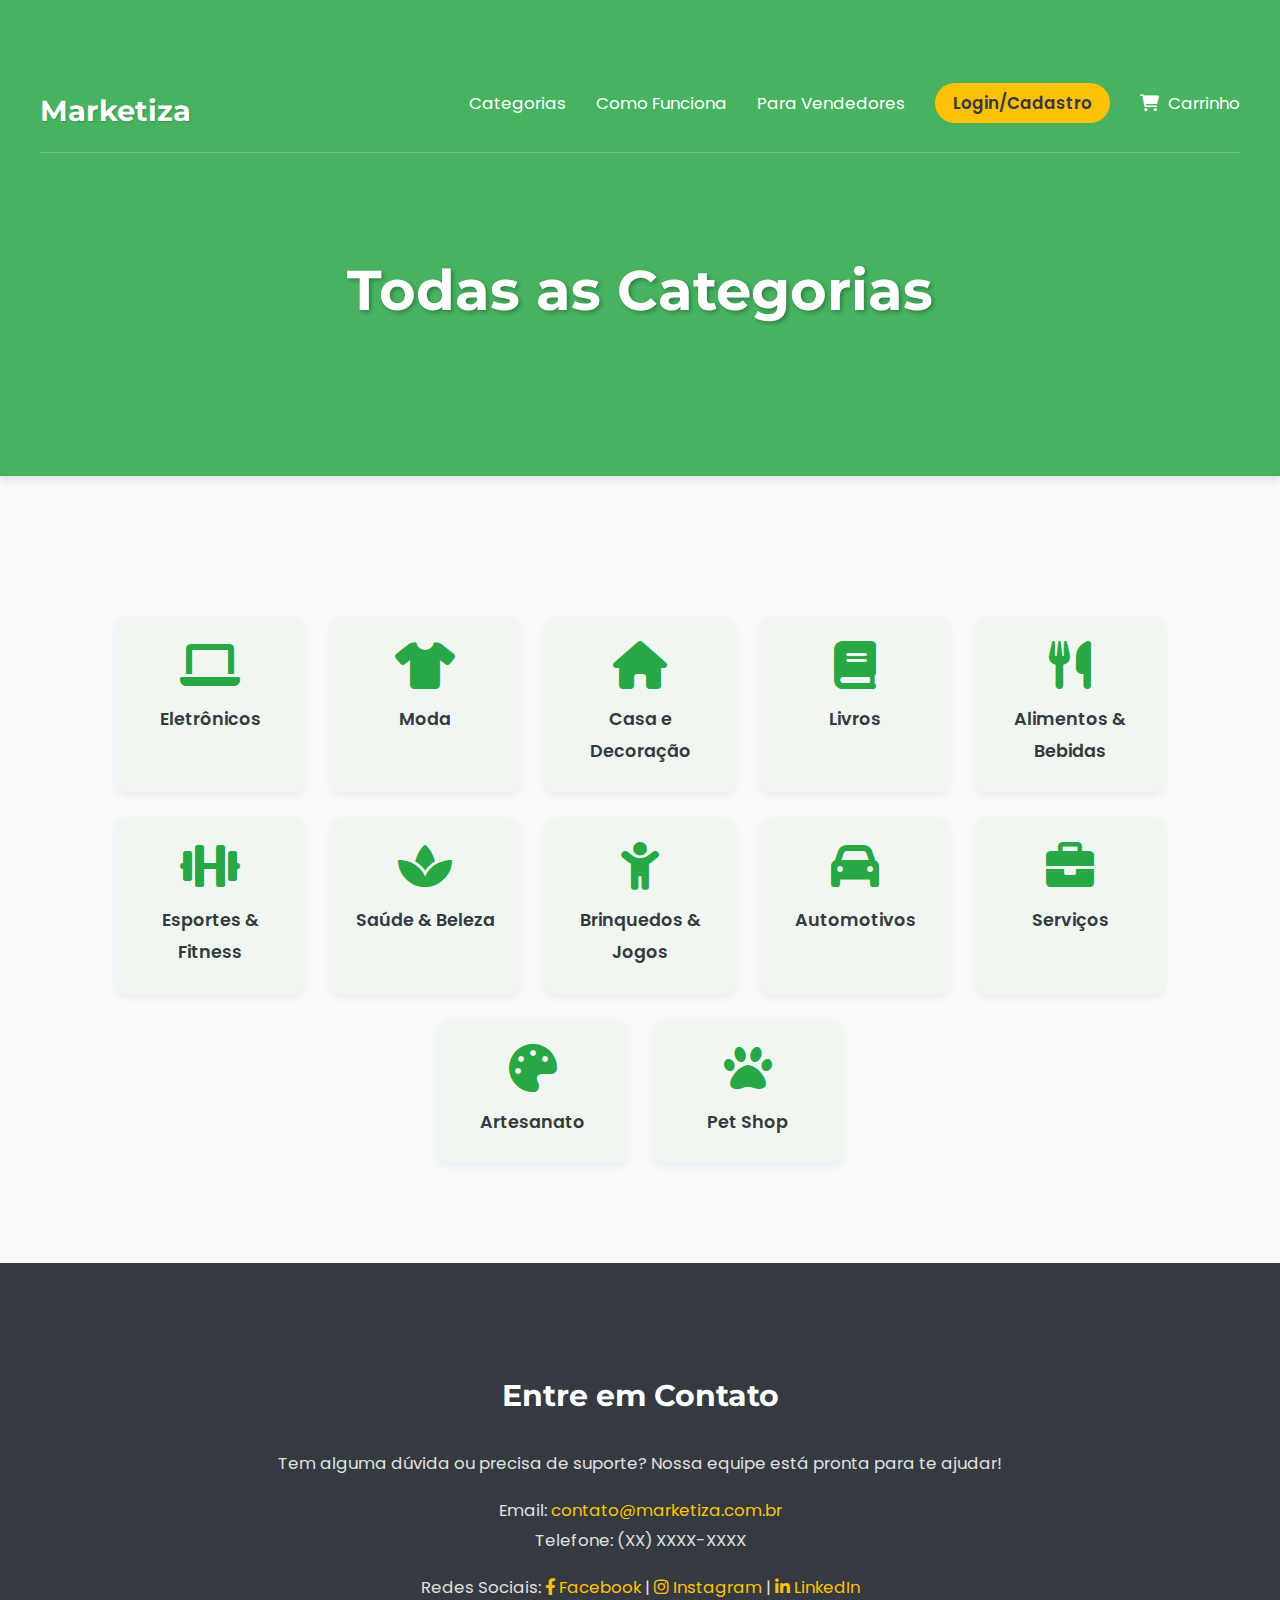
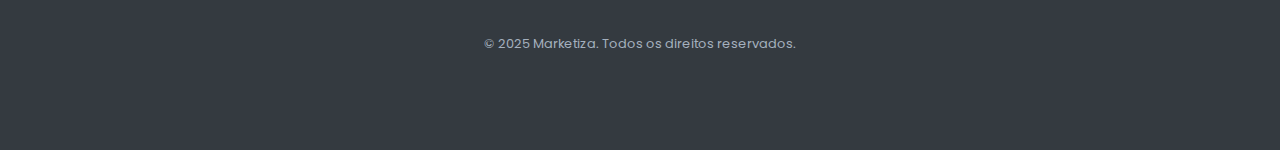
<file: categories.html>
<!DOCTYPE html>
<html lang="pt-BR">
<head>
    <meta charset="UTF-8">
    <meta name="viewport" content="width=device-width, initial-scale=1.0">
    <title>Marketiza: Todas as Categorias</title>
    <link rel="stylesheet" href="style.css">
    <link rel="stylesheet" href="https://cdnjs.cloudflare.com/ajax/libs/font-awesome/6.0.0-beta3/css/all.min.css">
</head>
<body>
    <header class="small-header">
        <div class="container">
            <nav class="navbar">
                <a href="index.html" class="logo">Marketiza</a>
                <ul class="nav-links">
                    <li><a href="categories.html">Categorias</a></li>
                    <li><a href="index.html#how-it-works-section">Como Funciona</a></li>
                    <li><a href="vendor-dashboard.html">Para Vendedores</a></li>
                    <li><a class="nav-cta" href="login.html">Login/Cadastro</a></li>
                    <li><a href="cart.html"><i class="fas fa-shopping-cart"></i> Carrinho</a></li>
                </ul>
            </nav>
            <div class="hero-content">
                <h1>Todas as Categorias</h1>
            </div>
        </div>
    </header>

    <section class="section category-listing">
        <div class="container">
            <div class="category-grid full-grid">
                <a href="product-list.html?category=eletronicos" class="category-item">
                    <i class="fas fa-laptop"></i>
                    <span>Eletrônicos</span>
                </a>
                <a href="product-list.html?category=moda" class="category-item">
                    <i class="fas fa-tshirt"></i>
                    <span>Moda</span>
                </a>
                <a href="product-list.html?category=casa-decoracao" class="category-item">
                    <i class="fas fa-home"></i>
                    <span>Casa e Decoração</span>
                </a>
                <a href="product-list.html?category=livros" class="category-item">
                    <i class="fas fa-book"></i>
                    <span>Livros</span>
                </a>
                <a href="product-list.html?category=alimentos" class="category-item">
                    <i class="fas fa-utensils"></i>
                    <span>Alimentos & Bebidas</span>
                </a>
                <a href="product-list.html?category=esportes" class="category-item">
                    <i class="fas fa-dumbbell"></i>
                    <span>Esportes & Fitness</span>
                </a>
                <a href="product-list.html?category=saude-beleza" class="category-item">
                    <i class="fas fa-spa"></i>
                    <span>Saúde & Beleza</span>
                </a>
                <a href="product-list.html?category=brinquedos" class="category-item">
                    <i class="fas fa-child"></i>
                    <span>Brinquedos & Jogos</span>
                </a>
                <a href="product-list.html?category=automotivos" class="category-item">
                    <i class="fas fa-car"></i>
                    <span>Automotivos</span>
                </a>
                <a href="product-list.html?category=servicos" class="category-item">
                    <i class="fas fa-briefcase"></i>
                    <span>Serviços</span>
                </a>
                <a href="product-list.html?category=artesanato" class="category-item">
                    <i class="fas fa-palette"></i>
                    <span>Artesanato</span>
                </a>
                <a href="product-list.html?category=petshop" class="category-item">
                    <i class="fas fa-paw"></i>
                    <span>Pet Shop</span>
                </a>
            </div>
        </div>
    </section>

    <footer>
        <div class="container">
            <h2>Entre em Contato</h2>
            <p>Tem alguma dúvida ou precisa de suporte? Nossa equipe está pronta para te ajudar!</p>
            <p>
                Email: <a href="mailto:contato@marketiza.com.br">contato@marketiza.com.br</a><br>
                Telefone: (XX) XXXX-XXXX
            </p>
            <p>
                Redes Sociais:
                <a href="#" target="_blank"><i class="fab fa-facebook-f"></i> Facebook</a> |
                <a href="#" target="_blank"><i class="fab fa-instagram"></i> Instagram</a> |
                <a href="#" target="_blank"><i class="fab fa-linkedin-in"></i> LinkedIn</a>
            </p>
            <p class="copyright">&copy; 2025 Marketiza. Todos os direitos reservados.</p>
        </div>
    </footer>
</body>
</html>
</file>
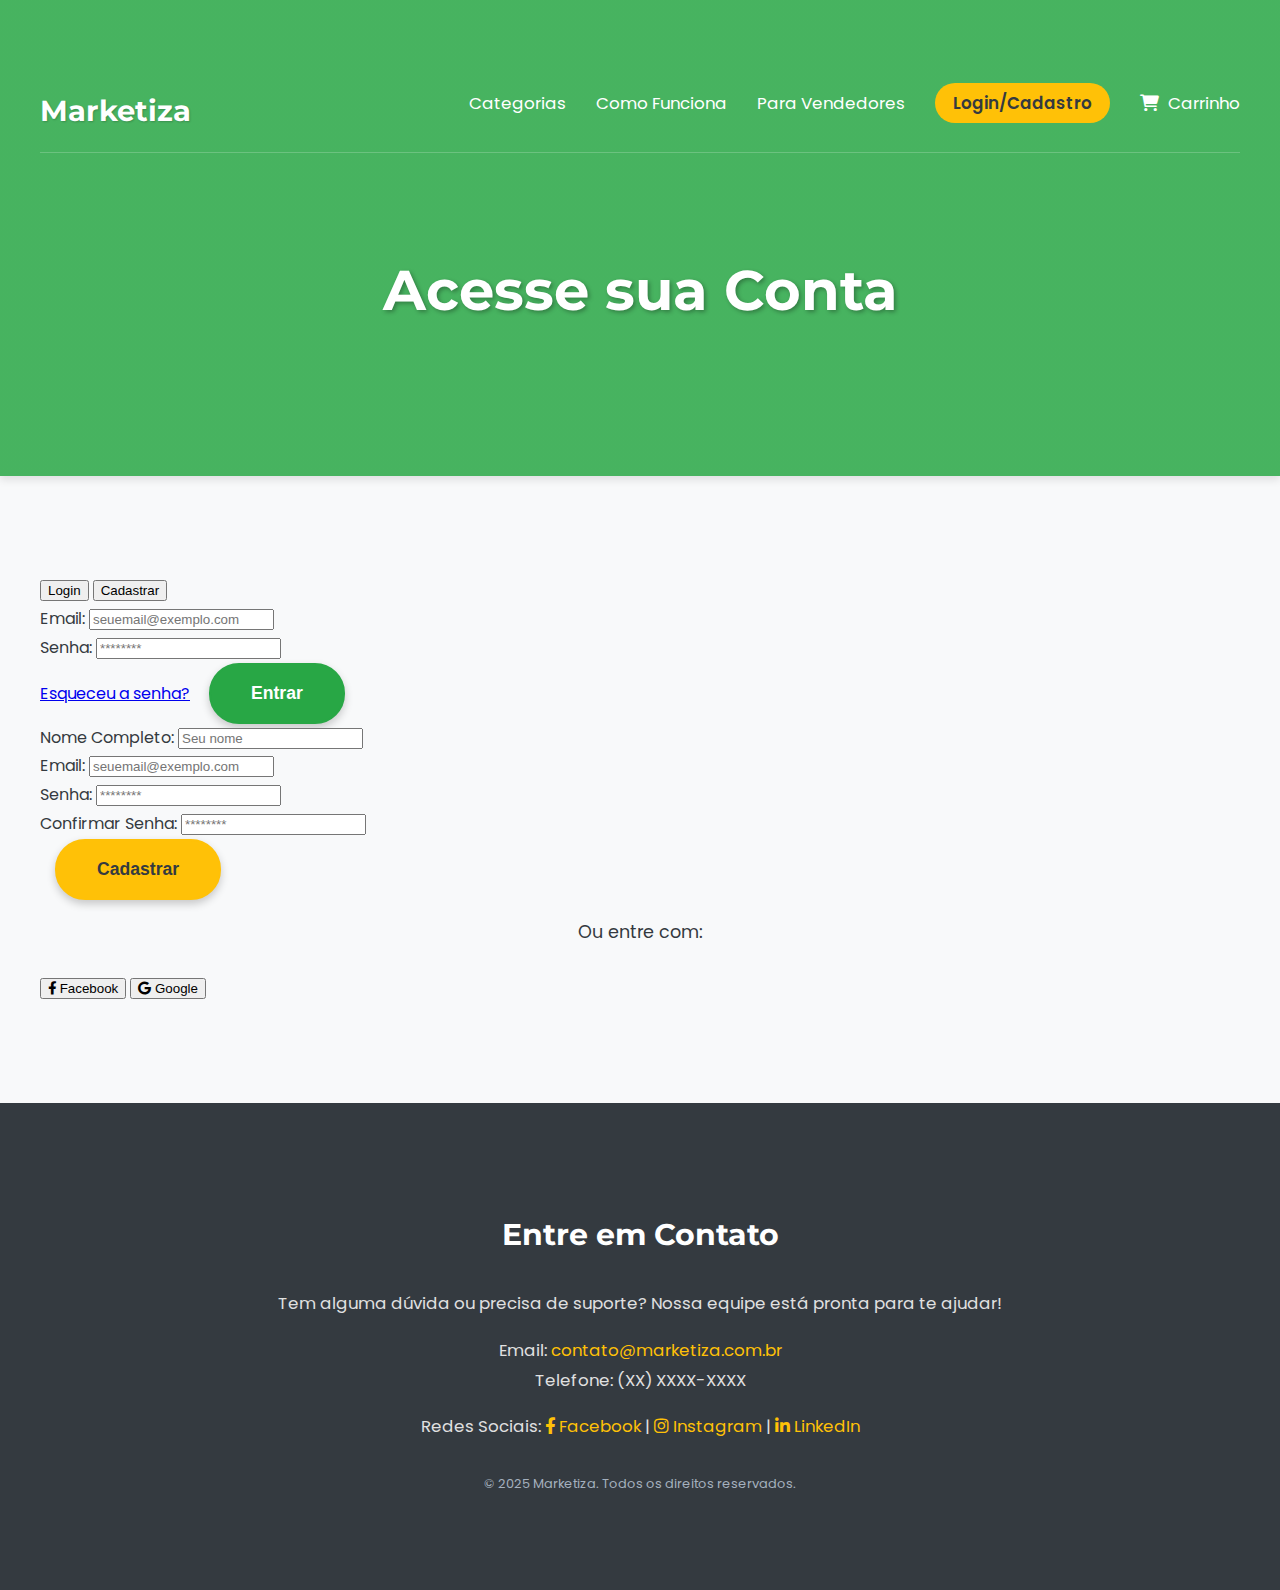
<file: login.html>
<!DOCTYPE html>
<html lang="pt-BR">
<head>
    <meta charset="UTF-8">
    <meta name="viewport" content="width=device-width, initial-scale=1.0">
    <title>Marketiza: Login ou Cadastro</title>
    <link rel="stylesheet" href="style.css">
    <link rel="stylesheet" href="https://cdnjs.cloudflare.com/ajax/libs/font-awesome/6.0.0-beta3/css/all.min.css">
</head>
<body>
    <header class="small-header">
        <div class="container">
            <nav class="navbar">
                <a href="index.html" class="logo">Marketiza</a>
                <ul class="nav-links">
                    <li><a href="categories.html">Categorias</a></li>
                    <li><a href="index.html#how-it-works-section">Como Funciona</a></li>
                    <li><a href="vendor-dashboard.html">Para Vendedores</a></li>
                    <li><a class="nav-cta" href="login.html">Login/Cadastro</a></li>
                    <li><a href="cart.html"><i class="fas fa-shopping-cart"></i> Carrinho</a></li>
                </ul>
            </nav>
            <div class="hero-content">
                <h1>Acesse sua Conta</h1>
            </div>
        </div>
    </header>

    <section class="section auth-section">
        <div class="container">
            <div class="auth-form-container">
                <div class="auth-tabs">
                    <button class="auth-tab-btn active" onclick="showTab('login')">Login</button>
                    <button class="auth-tab-btn" onclick="showTab('register')">Cadastrar</button>
                </div>
                <div id="login-tab" class="auth-form-tab active">
                    <form>
                        <div class="form-group">
                            <label for="login-email">Email:</label>
                            <input type="email" id="login-email" placeholder="seuemail@exemplo.com" required>
                        </div>
                        <div class="form-group">
                            <label for="login-password">Senha:</label>
                            <input type="password" id="login-password" placeholder="********" required>
                        </div>
                        <a href="#" class="forgot-password">Esqueceu a senha?</a>
                        <button type="submit" class="button buy full-width">Entrar</button>
                    </form>
                </div>
                <div id="register-tab" class="auth-form-tab">
                    <form>
                        <div class="form-group">
                            <label for="register-name">Nome Completo:</label>
                            <input type="text" id="register-name" placeholder="Seu nome" required>
                        </div>
                        <div class="form-group">
                            <label for="register-email">Email:</label>
                            <input type="email" id="register-email" placeholder="seuemail@exemplo.com" required>
                        </div>
                        <div class="form-group">
                            <label for="register-password">Senha:</label>
                            <input type="password" id="register-password" placeholder="********" required>
                        </div>
                        <div class="form-group">
                            <label for="confirm-password">Confirmar Senha:</label>
                            <input type="password" id="confirm-password" placeholder="********" required>
                        </div>
                        <button type="submit" class="button sell full-width">Cadastrar</button>
                    </form>
                </div>
                <div class="social-login">
                    <p>Ou entre com:</p>
                    <button class="social-btn facebook"><i class="fab fa-facebook-f"></i> Facebook</button>
                    <button class="social-btn google"><i class="fab fa-google"></i> Google</button>
                </div>
            </div>
        </div>
    </section>

    <footer>
        <div class="container">
            <h2>Entre em Contato</h2>
            <p>Tem alguma dúvida ou precisa de suporte? Nossa equipe está pronta para te ajudar!</p>
            <p>
                Email: <a href="mailto:contato@marketiza.com.br">contato@marketiza.com.br</a><br>
                Telefone: (XX) XXXX-XXXX
            </p>
            <p>
                Redes Sociais:
                <a href="#" target="_blank"><i class="fab fa-facebook-f"></i> Facebook</a> |
                <a href="#" target="_blank"><i class="fab fa-instagram"></i> Instagram</a> |
                <a href="#" target="_blank"><i class="fab fa-linkedin-in"></i> LinkedIn</a>
            </p>
            <p class="copyright">&copy; 2025 Marketiza. Todos os direitos reservados.</p>
        </div>
    </footer>

    <script>
        // Função para simular troca de abas de login/cadastro
        function showTab(tabName) {
            const tabs = document.querySelectorAll('.auth-form-tab');
            const buttons = document.querySelectorAll('.auth-tab-btn');

            tabs.forEach(tab => tab.classList.remove('active'));
            buttons.forEach(btn => btn.classList.remove('active'));

            document.getElementById(tabName + '-tab').classList.add('active');
            event.target.classList.add('active'); // Adiciona active ao botão clicado
        }
    </script>
</body>
</html>
</file>
<file: style.css>
/* Importação de fontes do Google Fonts */
@import url('https://fonts.googleapis.com/css2?family=Poppins:wght@300;400;600;700&family=Montserrat:wght@400;700&display=swap');

/* Estilos gerais */
body {
    font-family: 'Poppins', sans-serif;
    margin: 0;
    padding: 0;
    background-color: #f8f9fa; /* Cinza claro suave para o fundo */
    color: #343a40; /* Cinza escuro para o texto padrão */
    line-height: 1.8;
}

.container {
    max-width: 1200px;
    margin: 0 auto;
    padding: 20px;
}

.section {
    padding: 80px 0;
    position: relative;
    overflow: hidden;
}

h1, h2, h3 {
    font-family: 'Montserrat', sans-serif;
    color: #28a745; /* Verde principal para títulos */
    margin-bottom: 20px;
    text-align: center;
}

h1 {
    font-size: 3.5em;
}

h2 {
    font-size: 2.5em;
}

h3 {
    font-size: 1.8em;
    text-align: left;
}

p {
    margin-bottom: 25px;
    font-size: 1.1em;
    text-align: center;
}

.section p {
    text-align: center;
}

/* Ajuste para parágrafos dentro das colunas */
.column p, .column ul {
    text-align: left;
}

ul {
    list-style: none;
    padding: 0;
}

ul li {
    padding-left: 30px;
    margin-bottom: 15px;
    position: relative;
    font-size: 1.05em;
}

ul li:before {
    content: '✓';
    color: #ffc107; /* Dourado/Amarelo para o checkmark */
    position: absolute;
    left: 0;
    font-weight: bold;
    font-size: 1.2em;
}

/* --- Navbar (Nova Seção) --- */
.navbar {
    display: flex;
    justify-content: space-between;
    align-items: center;
    padding: 15px 0;
    border-bottom: 1px solid rgba(255, 255, 255, 0.2); /* Linha sutil no header */
}

.navbar .logo {
    font-family: 'Montserrat', sans-serif;
    font-size: 1.8em;
    font-weight: 700;
    color: white;
    text-decoration: none;
    text-shadow: 1px 1px 2px rgba(0,0,0,0.2);
}

.nav-links {
    display: flex;
    list-style: none;
    margin: 0;
    padding: 0;
}

.nav-links li {
    margin-left: 30px;
    padding-left: 0; /* Remove padding extra do li geral */
}

.nav-links li:before { /* Remove o checkmark dos itens da navbar */
    content: none;
}

.nav-links a {
    color: white;
    text-decoration: none;
    font-weight: 400;
    transition: color 0.3s ease;
}

.nav-links a:hover {
    color: #ffc107; /* Dourado no hover */
}

.nav-links .nav-cta {
    background-color: #ffc107; /* Botão de CTA na nav bar */
    color: #343a40; /* Texto escuro para contraste */
    padding: 8px 18px;
    border-radius: 20px;
    transition: background-color 0.3s ease, color 0.3s ease;
    font-weight: 600;
}

.nav-links .nav-cta:hover {
    background-color: #e0a800;
    color: white;
}

.nav-links .fa-shopping-cart {
    margin-right: 5px;
}

/* --- Cabeçalho (Hero Section) --- */
header {
    background: linear-gradient(rgba(40, 167, 69, 0.85), rgba(40, 167, 69, 0.85)), url('https://via.placeholder.com/1920x600/28a745/ffffff?text=Fundo+MarketUp+Hero') no-repeat center center/cover;
    color: white;
    padding: 50px 0 100px 0; /* Ajuste o padding para acomodar a navbar */
    text-align: center;
    box-shadow: 0 4px 8px rgba(0, 0, 0, 0.1);
}

.hero-content {
    padding-top: 50px; /* Espaço abaixo da navbar */
}

header .container h1 {
    color: white;
    margin-bottom: 15px;
    text-shadow: 2px 2px 4px rgba(0, 0, 0, 0.3);
}

header .container p {
    color: #e2f0ff;
    font-size: 1.4em;
    max-width: 800px;
    margin: 0 auto 30px auto;
}

/* --- Barra de Busca (Nova Seção) --- */
.search-bar {
    display: flex;
    justify-content: center;
    width: 100%;
    max-width: 600px;
    margin: 0 auto;
    background-color: white;
    border-radius: 50px; /* Cantos bem arredondados */
    overflow: hidden;
    box-shadow: 0 4px 15px rgba(0, 0, 0, 0.1);
}

.search-bar input {
    flex-grow: 1;
    border: none;
    padding: 15px 25px;
    font-size: 1.1em;
    outline: none;
    color: #343a40;
}

.search-bar input::placeholder {
    color: #a4b0be;
}

.search-bar button {
    background-color: #ffc107; /* Dourado para o botão de busca */
    color: #343a40;
    border: none;
    padding: 15px 25px;
    font-size: 1.1em;
    cursor: pointer;
    transition: background-color 0.3s ease;
    font-weight: 600;
}

.search-bar button:hover {
    background-color: #e0a800;
    color: white; /* Texto branco no hover */
}

.search-bar button .fas {
    margin-right: 8px; /* Espaço entre ícone e texto */
}

/* --- Categorias Populares (Nova Seção) --- */
.categories-section {
    background-color: #ffffff;
    padding: 60px 0;
}

.category-grid {
    display: flex;
    flex-wrap: wrap;
    justify-content: center;
    gap: 25px;
    margin-top: 40px;
}

.category-item {
    display: flex;
    flex-direction: column;
    align-items: center;
    text-decoration: none;
    color: #343a40;
    background-color: #f0f7f0; /* Fundo verde claríssimo */
    padding: 25px 20px;
    border-radius: 12px;
    width: 150px;
    text-align: center;
    transition: all 0.3s ease;
    box-shadow: 0 4px 8px rgba(0, 0, 0, 0.05);
}

.category-item:hover {
    transform: translateY(-5px);
    background-color: #e8f5ed;
    box-shadow: 0 6px 12px rgba(0, 0, 0, 0.1);
}

.category-item i {
    font-size: 3em;
    color: #28a745; /* Verde principal para ícones */
    margin-bottom: 15px;
}

.category-item span {
    font-weight: 600;
    font-size: 1.1em;
}

/* --- Produtos em Destaque (Nova Seção) --- */
.products-section {
    background-color: #e8f5ed; /* Outro tom de verde bem claro */
}

.product-grid {
    display: grid;
    grid-template-columns: repeat(auto-fit, minmax(280px, 1fr)); /* Grid responsivo */
    gap: 30px;
    margin-top: 40px;
}

.product-card {
    background-color: white;
    border-radius: 12px;
    overflow: hidden;
    box-shadow: 0 8px 16px rgba(0, 0, 0, 0.08);
    transition: transform 0.3s ease, box-shadow 0.3s ease;
    text-align: center;
    padding-bottom: 20px; /* Espaço para o botão */
}

.product-card:hover {
    transform: translateY(-10px);
    box-shadow: 0 12px 24px rgba(0, 0, 0, 0.15);
}

.product-card img {
    width: 100%;
    height: 200px;
    object-fit: cover; /* Garante que a imagem preencha o espaço sem distorcer */
    display: block;
    margin-bottom: 15px;
}

.product-card h3 {
    font-size: 1.4em;
    margin-bottom: 10px;
    color: #343a40; /* Cor mais neutra para o título do produto */
    text-align: center; /* Centraliza o título do produto */
}

.product-card .price {
    font-size: 1.5em;
    font-weight: 700;
    color: #28a745; /* Verde para o preço */
    margin-bottom: 15px;
}

.btn-product {
    display: inline-block;
    background-color: #ffc107; /* Dourado para o botão */
    color: #343a40;
    padding: 10px 20px;
    border-radius: 25px;
    text-decoration: none;
    font-weight: 600;
    transition: background-color 0.3s ease, color 0.3s ease;
}

.btn-product:hover {
    background-color: #e0a800;
    color: white;
}

/* --- Seções Existentes (ajustes de cor) --- */
.section:nth-of-type(3) { /* MarketUp: A Ponte Para o Seu Negócio (agora a 3ª seção) */
    background-color: #ffffff;
}

.section:nth-of-type(4) { /* Por Que Escolher a MarketUp? (agora a 4ª seção) */
    background-color: #f0f7f0; /* Um verde claríssimo para essa seção */
}

/* Seção de colunas */
.columns {
    display: flex;
    flex-wrap: wrap;
    gap: 40px;
    margin-top: 40px;
    justify-content: center;
}

.column {
    flex: 1;
    min-width: 300px;
    background-color: white;
    padding: 30px;
    border-radius: 12px;
    box-shadow: 0 8px 16px rgba(0, 0, 0, 0.08);
    text-align: left;
    transition: transform 0.3s ease, box-shadow 0.3s ease;
}

.column:hover {
    transform: translateY(-10px);
    box-shadow: 0 12px 24px rgba(0, 0, 0, 0.15);
}

.column h3 {
    color: #28a745; /* Verde principal */
    margin-bottom: 15px;
}

/* Seção "Como Funciona?" */
.how-it-works {
    background-color: #e8f5ed; /* Outro tom de verde bem claro */
    padding: 80px 0;
}

/* Seção de botões (Call to Action) */
.buttons-section {
    background: linear-gradient(rgba(255, 193, 7, 0.85), rgba(255, 193, 7, 0.85)), url('https://via.placeholder.com/1920x400/ffc107/343a40?text=Fundo+CTA') no-repeat center center/cover;
    text-align: center;
    padding: 100px 0;
    color: white;
}

.buttons-section h2, .buttons-section p {
    color: white;
    text-shadow: 1px 1px 3px rgba(0, 0, 0, 0.3);
}

.buttons-section h2 {
    margin-bottom: 25px;
    font-size: 3em;
}

.buttons-section p {
    font-size: 1.3em;
    max-width: 900px;
    margin: 0 auto 40px auto;
}

.button {
    display: inline-block;
    padding: 18px 40px;
    text-decoration: none;
    color: white;
    font-weight: 600;
    border-radius: 30px;
    margin: 0 15px;
    transition: all 0.3s ease;
    box-shadow: 0 4px 8px rgba(0, 0, 0, 0.2);
    font-size: 1.1em;
}

.button.buy {
    background-color: #28a745; /* Verde principal para "Comprar" */
    border: 2px solid #28a745;
}

.button.buy:hover {
    background-color: #218838;
    transform: translateY(-3px);
    box-shadow: 0 6px 12px rgba(0, 0, 0, 0.3);
}

.button.sell {
    background-color: #ffc107; /* Dourado/Amarelo para "Vender" */
    border: 2px solid #ffc107;
    color: #343a40; /* Texto escuro para contraste no dourado */
}

.button.sell:hover {
    background-color: #e0a800;
    transform: translateY(-3px);
    box-shadow: 0 6px 12px rgba(0, 0, 0, 0.3);
}

/* Rodapé */
footer {
    background-color: #343a40; /* Cinza escuro */
    color: white;
    padding: 60px 0;
    text-align: center;
    font-size: 0.95em;
}

footer h2 {
    color: white;
    margin-bottom: 25px;
    font-size: 2em;
}

footer p {
    color: #e0e0e0; /* Um cinza claro para parágrafos no rodapé */
    margin-bottom: 15px;
    text-align: center;
}

footer a {
    color: #ffc107; /* Dourado/Amarelo para links no rodapé */
    text-decoration: none;
    transition: color 0.3s ease;
}

footer a:hover {
    color: #ffda6a; /* Um pouco mais claro ao passar o mouse */
}

footer .container > p:last-child a {
    margin: 0 12px;
    font-size: 1.1em;
}

footer .copyright {
    margin-top: 30px;
    font-size: 0.85em;
    color: #a4b0be;
}

/* Responsividade básica */
@media (max-width: 992px) {
    .nav-links li {
        margin-left: 15px;
    }
    .product-grid {
        grid-template-columns: repeat(auto-fit, minmax(250px, 1fr));
    }
}

@media (max-width: 768px) {
    .navbar {
        flex-direction: column;
        align-items: flex-start;
    }
    .nav-links {
        flex-direction: column;
        width: 100%;
        margin-top: 20px;
    }
    .nav-links li {
        margin: 10px 0;
    }
    .nav-links .nav-cta {
        width: 100%;
        text-align: center;
    }
    h1 {
        font-size: 2.5em;
    }
    h2 {
        font-size: 2em;
    }
    .columns {
        flex-direction: column;
        gap: 20px;
    }
    .column {
        min-width: unset;
        margin-bottom: 20px;
    }
    .search-bar {
        flex-direction: column;
        border-radius: 10px;
    }
    .search-bar input, .search-bar button {
        width: 100%;
        border-radius: 0;
        padding: 12px 20px;
    }
    .search-bar button {
        border-top-left-radius: 0;
        border-top-right-radius: 0;
        border-bottom-left-radius: 10px;
        border-bottom-right-radius: 10px;
    }
    .button {
        display: block;
        margin: 15px auto;
        width: 80%;
    }
    .category-grid {
        grid-template-columns: repeat(auto-fit, minmax(120px, 1fr));
    }
    .category-item {
        width: 120px;
    }
    .product-grid {
        grid-template-columns: 1fr; /* Uma coluna em telas muito pequenas */
    }
}
</file>
